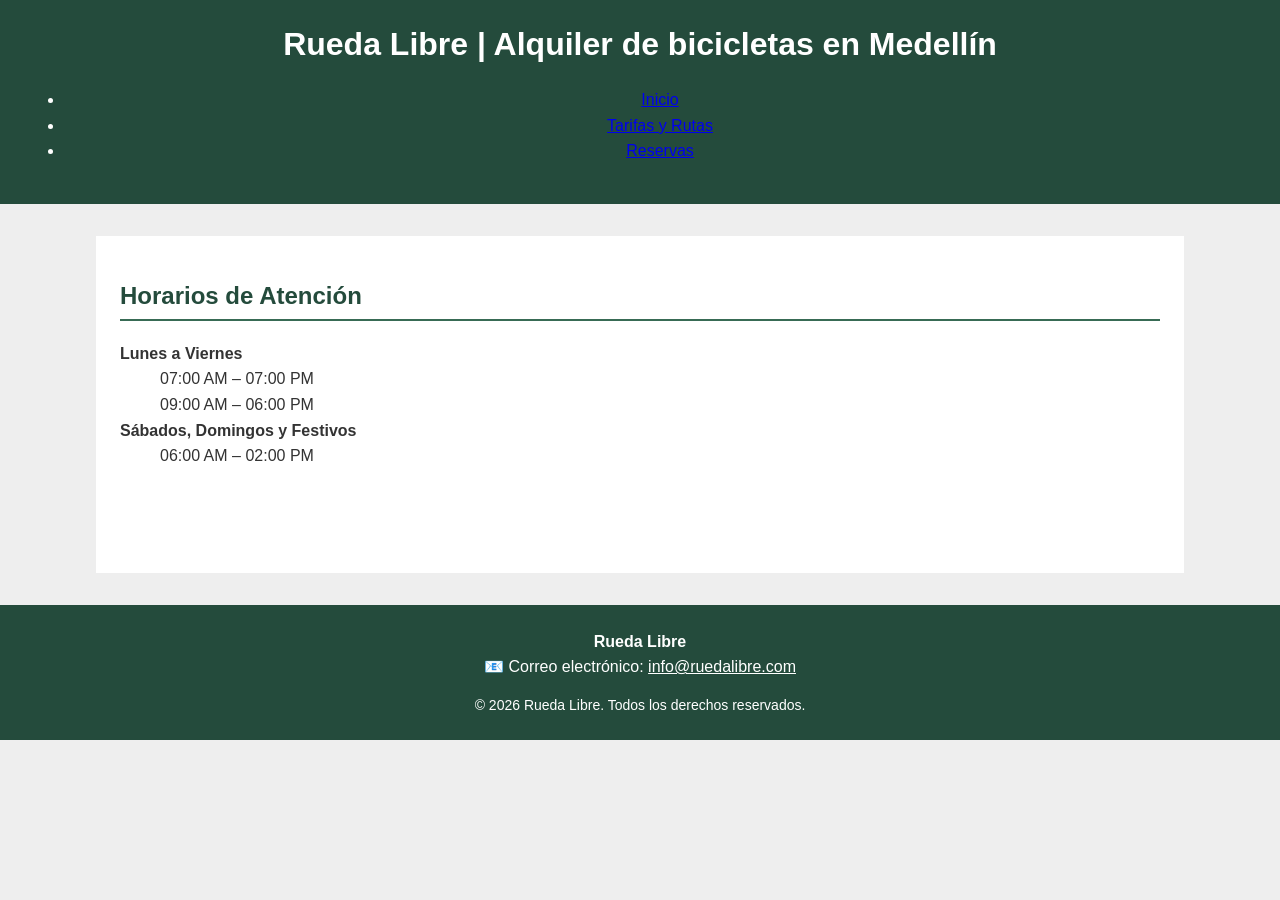
<file: paginas/reservas.html>
<!DOCTYPE html>
<html lang="en">

<head>
    <meta charset="UTF-8">
    <meta name="viewport" content="width=device-width, initial-scale=1.0">
    <link rel="stylesheet" href="../css/style.css">
    <title>Reservas</title>
</head>

<body>
    <header>
        <h1>Rueda Libre | Alquiler de bicicletas en Medellín</h1>
        <nav>
            <ul>
                <li>
                    <a href="../index.html">Inicio</a>
                </li>
                <li>
                    <a href="./tarifas.html">Tarifas y Rutas</a>
                </li>
                <li>
                    <a href="reservas.html">Reservas</a>
                </li>
            </ul>
        </nav>
    </header>
    <main>
        <section>
            <h2> Horarios de Atención</h2>
            <dl>
                <dt>Lunes a Viernes</dt>
                <dd><time datetime="07:00">07:00 AM</time> – <time datetime="19:00">07:00 PM</time></dd>

                <dt></dt>
                <dd><time datetime="09:00">09:00 AM</time> – <time datetime="18:00">06:00 PM</time></dd>

                <dt>Sábados, Domingos y Festivos</dt>
                <dd><time datetime="06:00">06:00 AM</time> – <time datetime="14:00">02:00 PM</time></dd>
            </dl>
        </section>
    </main>


    <footer>
        <address class="datos-negocio">
            <strong>Rueda Libre</strong><br>
            📧 Correo electrónico: <a href="mailto:info@ruedalibre.com">info@ruedalibre.com</a>
        </address>


        <p class="copyright">
            &copy; <time datetime="2026">2026</time> Rueda Libre. Todos los derechos reservados.
        </p>
    </footer>

</body>

</html>
</file>
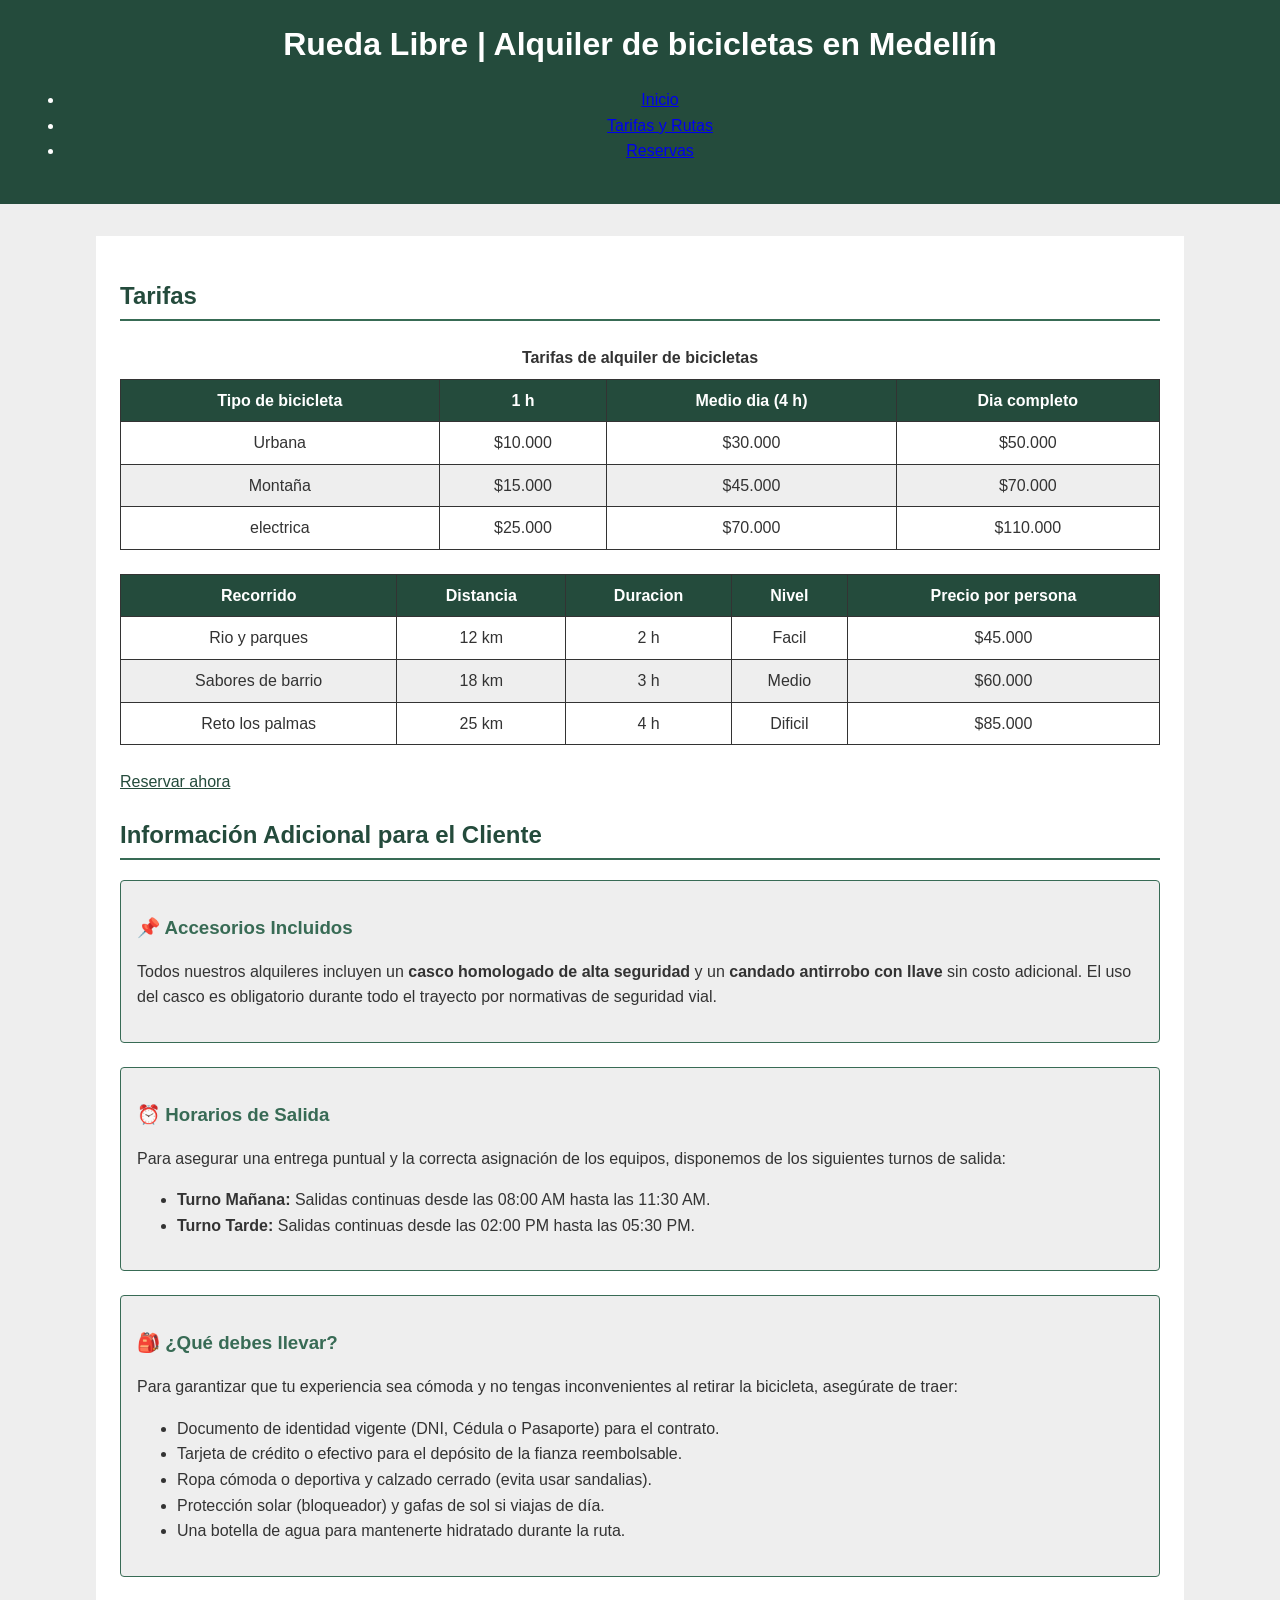
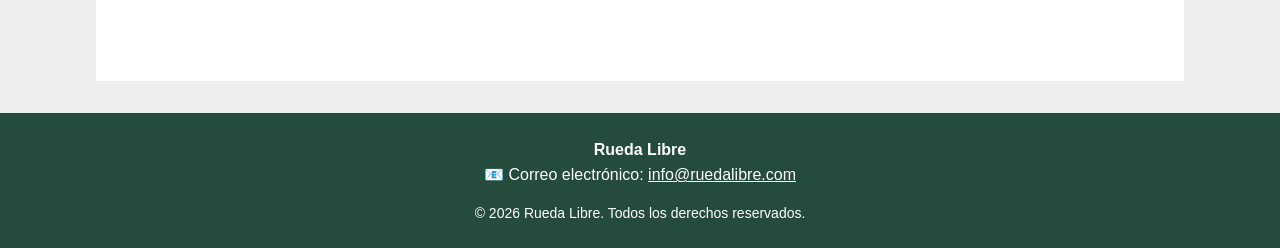
<file: paginas/tarifas.html>
<!DOCTYPE html>
<html lang="en">

<head>
    <meta charset="UTF-8">
    <meta name="viewport" content="width=device-width, initial-scale=1.0">
    <link rel="stylesheet" href="../css/style.css">
    <title>Tarifas</title>
</head>

<body>
    <header>
        <h1>Rueda Libre | Alquiler de bicicletas en Medellín</h1>
        <nav>
            <ul>
                <li>
                    <a href="../index.html">Inicio</a>
                </li>
                <li>
                    <a href="./tarifas.html">Tarifas y Rutas</a>
                </li>
                <li>
                    <a href="reservas.html">Reservas</a>
                </li>
            </ul>
        </nav>
    </header>

    <main>
        <h2>Tarifas</h2>

        <table>
            <caption>Tarifas de alquiler de bicicletas</caption>
            <thead>
                <tr>
                    <th scope="col">Tipo de bicicleta</th>
                    <th scope="col">1 h</th>
                    <th scope="col">Medio dia (4 h)</th>
                    <th scope="col">Dia completo</th>
                </tr>
            </thead>
            <tbody>
                <tr>
                    <td>Urbana</td>
                    <td>$10.000</td>
                    <td>$30.000</td>
                    <td>$50.000</td>
                </tr>
                <tr>
                    <td>Montaña</td>
                    <td>$15.000</td>
                    <td>$45.000</td>
                    <td>$70.000 </td>
                </tr>
                <tr>
                    <td>electrica</td>
                    <td>$25.000
                    </td>
                    <td>$70.000</td>
                    <td>$110.000</td>
                </tr>
            </tbody>
        </table>

        <section id="recorridos">
            <table>
                <thead>
                    <tr>
                        <th scope="col">Recorrido</th>
                        <th scope="col">Distancia</th>
                        <th scope="col">Duracion</th>
                        <th scope="col">Nivel</th>
                        <th scope="col">Precio por persona</th>
                    </tr>
                </thead>
                <tbody>
                    <tr>
                        <td>Rio y parques</td>
                        <td>12 km</td>
                        <td>2 h</td>
                        <td>Facil</td>
                        <td>$45.000
                        </td>
                    </tr>
                    <tr>
                        <td>Sabores de barrio</td>
                        <td>18 km</td>
                        <td>3 h </td>
                        <td>Medio</td>
                        <td>$60.000</td>
                    </tr>
                    <tr>
                        <td>Reto los palmas</td>
                        <td>25 km</td>
                        <td>4 h </td>
                        <td>Dificil</td>
                        <td>$85.000</td>
                    </tr>
                </tbody>

            </table>
            <a href="./reservas.html">Reservar ahora</a>
        </section>
        <section id="informacion-cliente" aria-labelledby="titulo-informacion">
            <h2 id="titulo-informacion">Información Adicional para el Cliente</h2>

            <aside class="nota-accesorios">
                <h3>📌 Accesorios Incluidos</h3>
                <p>Todos nuestros alquileres incluyen un <strong>casco homologado de alta seguridad</strong> y un
                    <strong>candado antirrobo con llave</strong> sin costo adicional. El uso del casco es obligatorio
                    durante todo el trayecto por normativas de seguridad vial.
                </p>
            </aside>

            <article class="horarios-salida">
                <h3>⏰ Horarios de Salida</h3>
                <p>Para asegurar una entrega puntual y la correcta asignación de los equipos, disponemos de los
                    siguientes
                    turnos de salida:</p>
                <ul>
                    <li><strong>Turno Mañana:</strong> Salidas continuas desde las <time datetime="08:00">08:00
                            AM</time>
                        hasta las <time datetime="11:30">11:30 AM</time>.</li>
                    <li><strong>Turno Tarde:</strong> Salidas continuas desde las <time datetime="14:00">02:00 PM</time>
                        hasta las <time datetime="17:30">05:30 PM</time>.</li>
                </ul>
            </article>

            <article class="que-llevar">
                <h3>🎒 ¿Qué debes llevar?</h3>
                <p>Para garantizar que tu experiencia sea cómoda y no tengas inconvenientes al retirar la bicicleta,
                    asegúrate de traer:</p>
                <ul>
                    <li>Documento de identidad vigente (DNI, Cédula o Pasaporte) para el contrato.</li>
                    <li>Tarjeta de crédito o efectivo para el depósito de la fianza reembolsable.</li>
                    <li>Ropa cómoda o deportiva y calzado cerrado (evita usar sandalias).</li>
                    <li>Protección solar (bloqueador) y gafas de sol si viajas de día.</li>
                    <li>Una botella de agua para mantenerte hidratado durante la ruta.</li>
                </ul>
            </article>
        </section>

    </main>


    <footer>
        <address class="datos-negocio">
            <strong>Rueda Libre</strong><br>
            📧 Correo electrónico: <a href="mailto:info@ruedalibre.com">info@ruedalibre.com</a>
        </address>


        <p class="copyright">
            &copy; <time datetime="2026">2026</time> Rueda Libre. Todos los derechos reservados.
        </p>
    </footer>

</body>

</html>
</file>
<file: css/style.css>
/* ========================================
   1. VARIABLES DE LA MARCA
   ======================================== */

:root {
    /* Paleta provisional: reemplazar por los 5 colores oficiales */
    --verde-ruta: #244b3c;
    --verde-claro: #386b55;
    --gris-asfalto: #333333;
    --gris-claro: #eeeeee;
    --blanco: #ffffff;

    /* Tipografías */
    --fuente-titulos: "Montserrat", Arial, sans-serif;
    --fuente-texto: "Open Sans", Arial, sans-serif;

    /* Escala de espaciado */
    --espacio-pequeno: 0.5rem;
    --espacio-medio: 1rem;
    --espacio-grande: 1.5rem;
    --espacio-extra: 2rem;
}


/* ========================================
   2. ESTILOS GENERALES
   ======================================== */

body {
    font-family: var(--fuente-texto);
    font-weight: 400;
    color: var(--gris-asfalto);
    background-color: var(--gris-claro);
    margin: 0;
    line-height: 1.6;
}

/* Todos los encabezados utilizan la misma fuente */
h1,
h2,
h3,
h4,
h5,
h6 {
    font-family: var(--fuente-titulos);
    font-weight: 700;
    line-height: 1.3;
}

p,
li,
td,
dd {
    font-weight: 400;
}

strong,
th,
dt {
    font-weight: 600;
}


/* ========================================
   3. ENCABEZADO Y NAVEGACIÓN
   ======================================== */

header {
    background-color: var(--verde-ruta);
    color: var(--blanco);
    text-align: center;
    padding: var(--espacio-grande);
}

header h1 {
    margin-top: 0;
}

/* Lista del menú */
#menu {
    list-style: none;
    padding: 0;
    margin-bottom: 0;
}

#menu li {
    display: inline-block;
    margin: var(--espacio-pequeno);
}

/* Enlaces del menú */
#menu a {
    display: inline-block;
    color: var(--blanco);
    text-decoration: none;
    padding: var(--espacio-pequeno) var(--espacio-medio);
    border-radius: 4px;
}

/* Página actual: selector más específico que #menu a */
#menu a.activo {
    color: var(--blanco);
    background-color: var(--verde-claro);
    font-weight: 600;
    text-decoration: underline;
    text-underline-offset: 4px;
}

/* Al pasar el mouse */
#menu a:hover {
    background-color: var(--verde-claro);
    text-decoration: underline;
}

/* Al navegar con el teclado */
#menu a:focus {
    outline: 3px solid var(--blanco);
    outline-offset: 3px;
    text-decoration: underline;
}


/* ========================================
   4. CONTENIDO PRINCIPAL
   ======================================== */

main {
    width: 85%;
    max-width: 1200px;
    margin: var(--espacio-extra) auto;
    padding: var(--espacio-grande);
    padding-bottom: 5rem;
    background-color: var(--blanco);
    box-sizing: border-box;
}

h2 {
    color: var(--verde-ruta);
    border-bottom: 2px solid var(--verde-claro);
    padding-bottom: var(--espacio-pequeno);
}

h3 {
    color: var(--verde-claro);
}

section,
article,
aside {
    margin-bottom: var(--espacio-grande);
}

article,
aside {
    padding: var(--espacio-medio);
    background-color: var(--gris-claro);
    border: 1px solid var(--verde-claro);
    border-radius: 4px;
}


/* ========================================
   5. TABLAS
   ======================================== */

table {
    width: 100%;
    border-collapse: collapse;
    margin: var(--espacio-grande) 0;
}

caption {
    font-weight: 600;
    margin-bottom: var(--espacio-pequeno);
}

th,
td {
    border: 1px solid var(--gris-asfalto);
    padding: var(--espacio-pequeno);
    text-align: center;
}

th {
    color: var(--blanco);
    background-color: var(--verde-ruta);
}

tbody tr:nth-child(even) {
    background-color: var(--gris-claro);
}


/* ========================================
   6. ENLACES Y BOTÓN DE RESERVA
   ======================================== */

main a {
    color: var(--verde-ruta);
}

/* Clase para las llamadas a la acción */
.boton-reservar {
    display: inline-block;
    color: var(--blanco);
    background-color: var(--verde-ruta);
    text-decoration: none;
    font-weight: 600;
    padding: var(--espacio-pequeno) var(--espacio-medio);
    margin-top: var(--espacio-pequeno);
    border: 2px solid var(--verde-ruta);
    border-radius: 4px;
}

/* Estado hover del botón */
.boton-reservar:hover {
    color: var(--blanco);
    background-color: var(--verde-claro);
    border-color: var(--verde-claro);
    text-decoration: underline;
}

/* Estado focus del botón */
.boton-reservar:focus {
    outline: 3px solid var(--verde-claro);
    outline-offset: 3px;
}


/* ========================================
   7. TARJETA DE BICICLETA ELÉCTRICA
   ======================================== */

/* La tarjeta sirve de referencia para ubicar la etiqueta */
.tarjeta-electrica {
    position: relative;
}

/* Etiqueta "Nuevo" en la esquina superior derecha */
.etiqueta-nuevo {
    position: absolute;
    top: var(--espacio-pequeno);
    right: var(--espacio-pequeno);
    color: var(--blanco);
    background-color: var(--verde-ruta);
    font-size: 0.8rem;
    font-weight: 600;
    padding: 0.25rem 0.5rem;
    border-radius: 4px;
}


/* ========================================
   8. FORMULARIOS Y FOCO VISIBLE
   ======================================== */

input,
select,
textarea,
button {
    font: inherit;
}

input:focus,
select:focus,
textarea:focus,
button:focus {
    outline: 3px solid var(--verde-claro);
    outline-offset: 2px;
}

/* Espacio entre campos, si existen formularios */
input,
select,
textarea {
    max-width: 100%;
    padding: var(--espacio-pequeno);
    border: 1px solid var(--gris-asfalto);
    border-radius: 4px;
}


/* ========================================
   9. PIE DE PÁGINA
   ======================================== */

footer {
    background-color: var(--verde-ruta);
    color: var(--blanco);
    text-align: center;
    padding: var(--espacio-grande);
}

footer a {
    color: var(--blanco);
}

footer address {
    font-style: normal;
}

.copyright {
    font-size: 0.875rem;
    margin-bottom: 0;
}


/* ========================================
   10. ACCESO FIJO A WHATSAPP
   ======================================== */

.whatsapp-fijo {
    position: fixed;
    right: var(--espacio-medio);
    bottom: var(--espacio-medio);
    z-index: 10;

    display: inline-block;
    color: var(--blanco);
    background-color: var(--verde-ruta);
    text-decoration: none;
    font-weight: 600;
    padding: var(--espacio-medio);
    border: 2px solid var(--blanco);
    border-radius: 4px;
}

.whatsapp-fijo:hover {
    background-color: var(--verde-claro);
    text-decoration: underline;
}

.whatsapp-fijo:focus {
    outline: 3px solid var(--verde-ruta);
    outline-offset: 3px;
}


/* ========================================
   11. AJUSTES PARA PANTALLAS PEQUEÑAS
   ======================================== */

@media (max-width: 600px) {
    main {
        width: 95%;
        padding: var(--espacio-medio);
        padding-bottom: 6rem;
    }

    #menu li {
        display: block;
        margin: var(--espacio-pequeno) 0;
    }

    table {
        font-size: 0.85rem;
    }

    th,
    td {
        padding: 0.35rem;
    }

    .whatsapp-fijo {
        right: var(--espacio-pequeno);
        bottom: var(--espacio-pequeno);
    }
}
</file>
